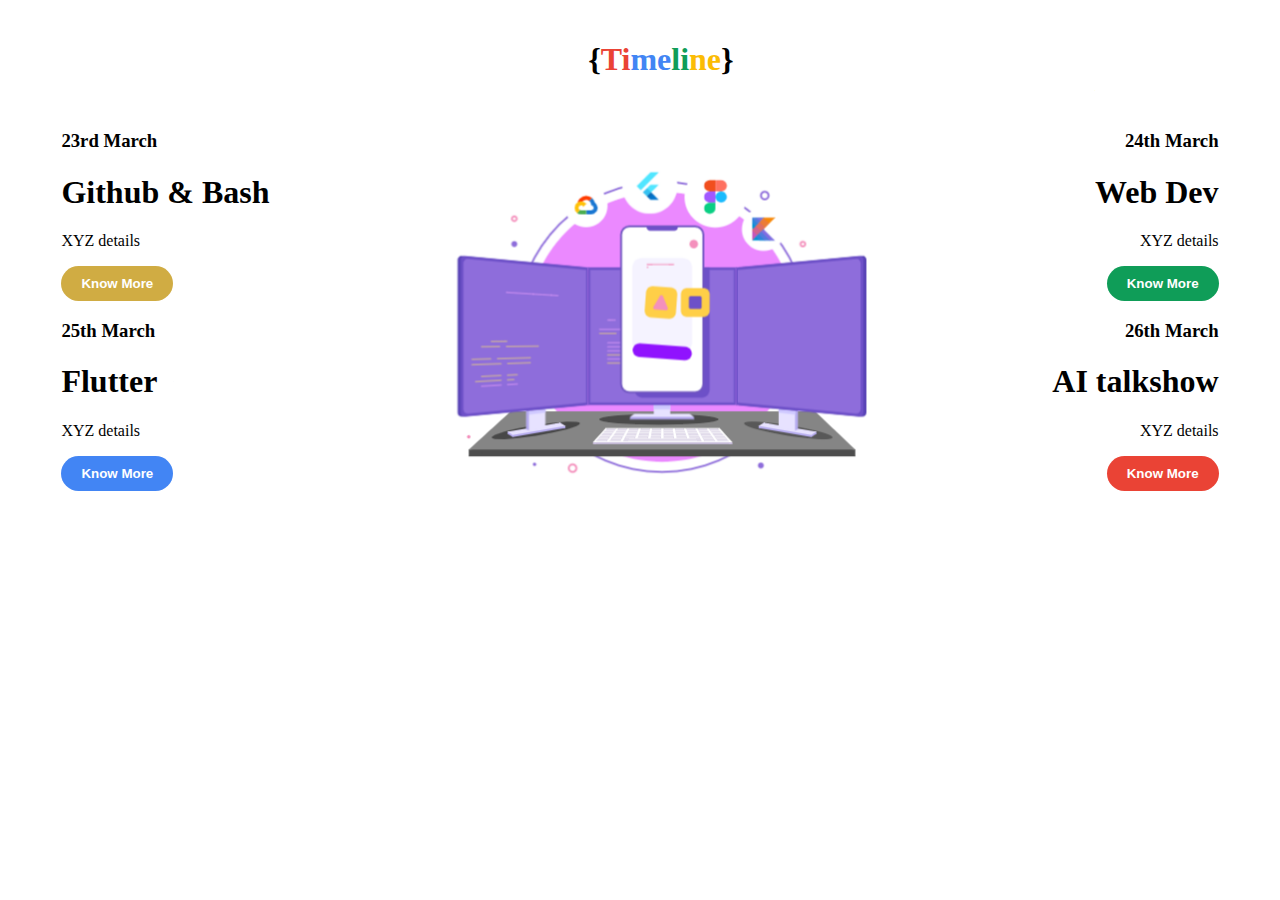
<file: events.html>
<!DOCTYPE html>
<html lang="en">

<head>
    <meta charset="UTF-8">
    <meta http-equiv="X-UA-Compatible" content="IE=edge">
    <meta name="viewport" content="width=device-width, initial-scale=1.0">
    <link rel="stylesheet" href="style.css">
    <title>Document</title>
</head>

<body>
    <div class="flex-container">
        <div class="flex-item left-align">

            <div class="top-element">
                <h1 style="text-align: center;">{<span style="color: #EA4335;">Ti</span><span
                        style="color: #4285F4;">me</span><span style="color:#0F9D58">li</span><span
                        style="color: #FBBC04;">ne</span>}</h1>
                <img src="replace.png" alt="gif" style="width: 300px;">
            </div>
            <div class="events-flex">
                <div>
                    <h3>23rd March</h3>
                    <h1>Github & Bash</h1>
                    <p>XYZ details</p>
                    <button class="know-more" style="background-color: #d0ac43;">Know More</button>

                </div>
                <div>
                    <h3>25th March</h3>
                    <h1>Flutter</h1>
                    <p>XYZ details</p>
                    <button class="know-more" style="background-color: #4285F4;">Know More</button>

                </div>
            </div>
        </div>
        <div class="flex-item centera-align">
            <div class="center-element">
                <h1 style="text-align: center;">{<span style="color: #EA4335;">Ti</span><span
                        style="color: #4285F4;">me</span><span style="color:#0F9D58">li</span><span
                        style="color: #FBBC04;">ne</span>}</h1>
                <img src="replace.png" alt="gif" style="width: 700px;">
            </div>
        </div>
        <div class="flex-item">
            <div class="events-flex right-align">
                <div>
                    <h3>24th March</h3>
                    <h1>Web Dev</h1>
                    <p>XYZ details</p>
                    <button class="know-more" style="background-color: #0F9D58;">Know More</button>

                </div>
                <div>
                    <h3>26th March</h3>
                    <h1>AI talkshow</h1>
                    <p>XYZ details</p>
                    <button class="know-more" style="background-color: #EA4335;">Know More</button>

                </div>
            </div>
        </div>

    </div>

</body>
<style>
    .top-element {
        display: none;
    }

    @media screen and (max-width: 740px) {
        .center-element {
            display: none;
        }

        .top-element {
            display: block;
        }

        /* .events-flex{
            float: left;
    display: block;
        } */
        .flex-container {
            display: flex;
            align-items: center;
            justify-content: center;
        }
    }
</style>

</html>
</file>
<file: style.css>
body {
  font-family: "poppins";
  font-size: 16px;
  padding: 0;
  align-items: center;
  margin: 20px;
}
.left-align {
  text-align: left;
}
.right-align {
  text-align: right;
}
.center-align {
  align-items: center;
  text-align: center;
  width: 700px;
  padding: 0%;
  margin: 0%;
}
.flex-container {
  display: flex;
  flex-direction: row;
  justify-content: space-evenly;
  align-items: center;
  align-content: center;
  flex-wrap: wrap;
}
.flex-items {
  width: 100%;
  height: 100%;
  background-color: #f1f1f1;
  border: 1px solid black;
  text-align: center;
}
.know-more {
  padding: 10;
  color: white;
  padding: 10px 20px;
  border-radius: 20px;
  border: none;
  font-weight: bold;
}
</file>
